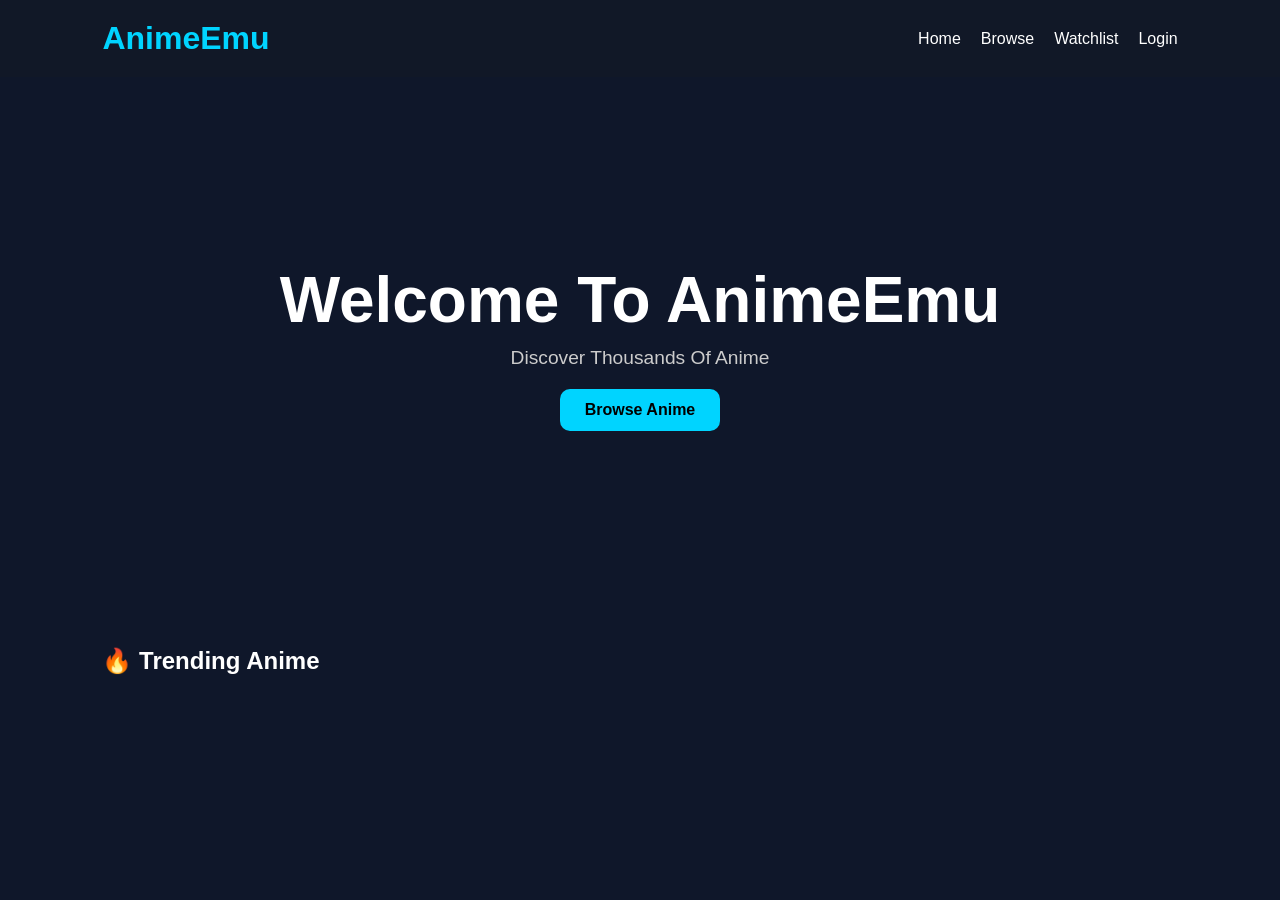
<file: index.html>
<!DOCTYPE html>
<html lang="en">
<head>
<meta charset="UTF-8">
<meta name="viewport" content="width=device-width,initial-scale=1">

<title>AnimeEmu</title>

<link rel="stylesheet" href="css/style.css">
</head>
<body>

<nav class="navbar">

<div class="logo">
AnimeEmu
</div>

<div class="nav-links">

<a href="index.html">Home</a>

<a href="anime.html">Browse</a>

<a href="watchlist.html">Watchlist</a>

<a href="login.html" id="loginBtn">
Login
</a>

</div>

</nav>

<header class="hero">

<h1>
Welcome To AnimeEmu
</h1>

<p>
Discover Thousands Of Anime
</p>

<a href="anime.html" class="btn">
Browse Anime
</a>

</header>

<section>

<h2 class="section-title">
🔥 Trending Anime
</h2>

<div id="animeGrid" class="anime-grid">

</div>

</section>

<script src="js/app.js"></script>

</body>
</html>
</file>
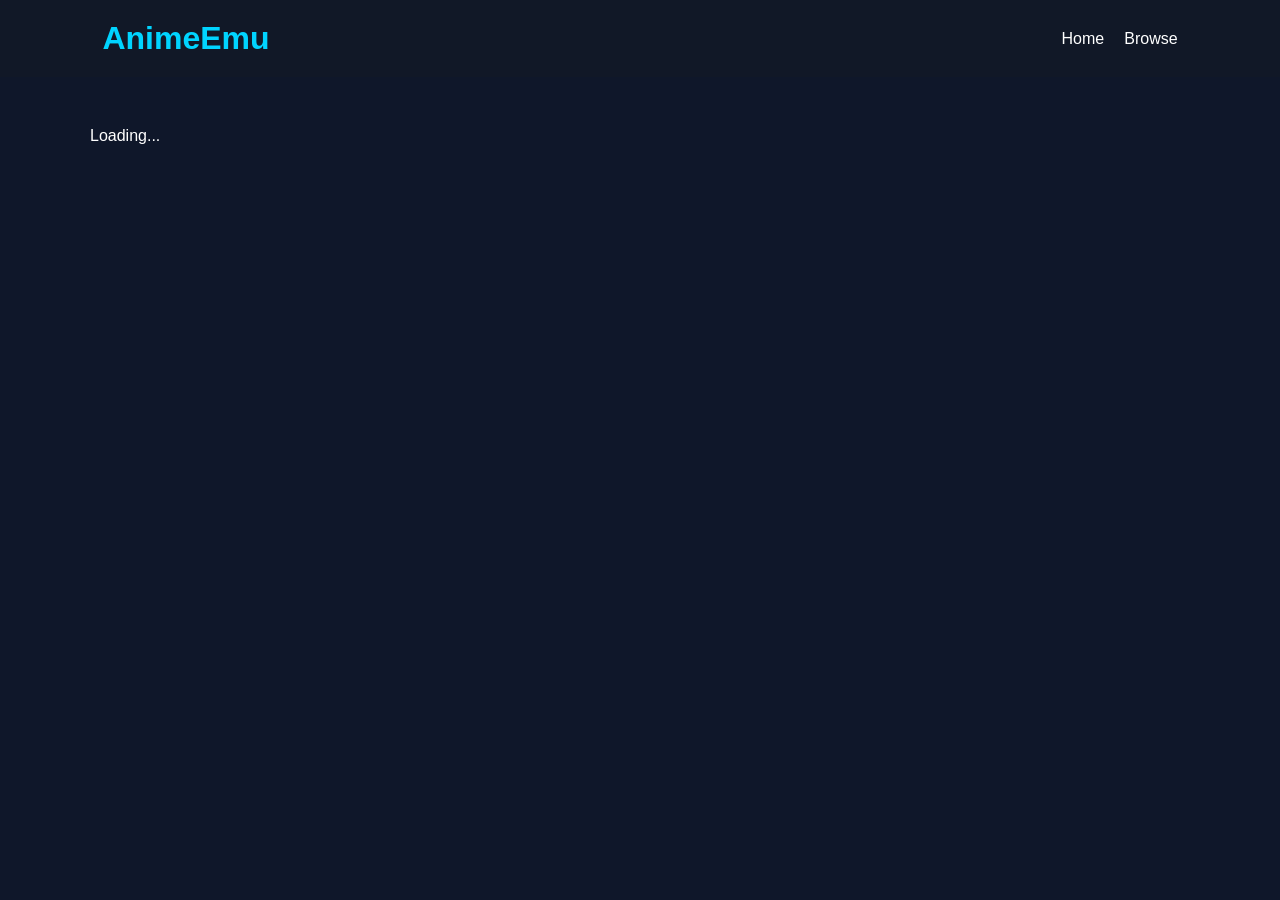
<file: details.html>
<!DOCTYPE html>
<html lang="en">
<head>

<meta charset="UTF-8">
<meta name="viewport"
content="width=device-width,initial-scale=1">

<title>Anime Details</title>

<link rel="stylesheet"
href="css/style.css">

</head>

<body>

<nav class="navbar">

<div class="logo">
AnimeEmu
</div>

<div class="nav-links">

<a href="index.html">
Home
</a>

<a href="anime.html">
Browse
</a>

</div>

</nav>

<div
id="detailsContainer"
class="details-container">

Loading...

</div>

<script src="js/details.js"></script>

</body>
</html>
</file>
<file: css/style.css>
*{
margin:0;
padding:0;
box-sizing:border-box;
font-family:Arial,sans-serif;
}

body{
background:#0f172a;
color:white;
}

.navbar{
display:flex;
justify-content:space-between;
align-items:center;
padding:20px 8%;
background:#111827;
}

.logo{
font-size:2rem;
font-weight:bold;
color:#00d4ff;
}

.nav-links{
display:flex;
gap:20px;
}

.nav-links a{
color:white;
text-decoration:none;
}

.hero{
height:60vh;
display:flex;
flex-direction:column;
justify-content:center;
align-items:center;
text-align:center;
padding:20px;
}

.hero h1{
font-size:4rem;
margin-bottom:10px;
}

.hero p{
font-size:1.2rem;
color:#ccc;
}

.btn{
margin-top:20px;
background:#00d4ff;
color:black;
padding:12px 25px;
border-radius:10px;
text-decoration:none;
font-weight:bold;
}

.section-title{
padding:30px 8%;
}

.anime-grid{
padding:0 8% 50px;
display:grid;
grid-template-columns:
repeat(auto-fill,minmax(220px,1fr));
gap:20px;
}

.card{
background:#1e293b;
border-radius:12px;
overflow:hidden;
cursor:pointer;
transition:.3s;
}

.card:hover{
transform:translateY(-5px);
}

.card img{
width:100%;
height:320px;
object-fit:cover;
}

.card-info{
padding:15px;
}

.card-info h3{
font-size:16px;
margin-bottom:5px;
}

.card-info p{
color:#bbb;
}
.search-box{
width:100%;
padding:15px;
border:none;
border-radius:10px;
font-size:16px;
outline:none;
background:#1e293b;
color:white;
}

.details-container{
max-width:1200px;
margin:auto;
padding:50px;
}

.details-cover{
width:280px;
border-radius:15px;
}

.details-flex{
display:flex;
gap:40px;
flex-wrap:wrap;
}

.description{
line-height:1.7;
margin-top:20px;
color:#ccc;
}
</file>
